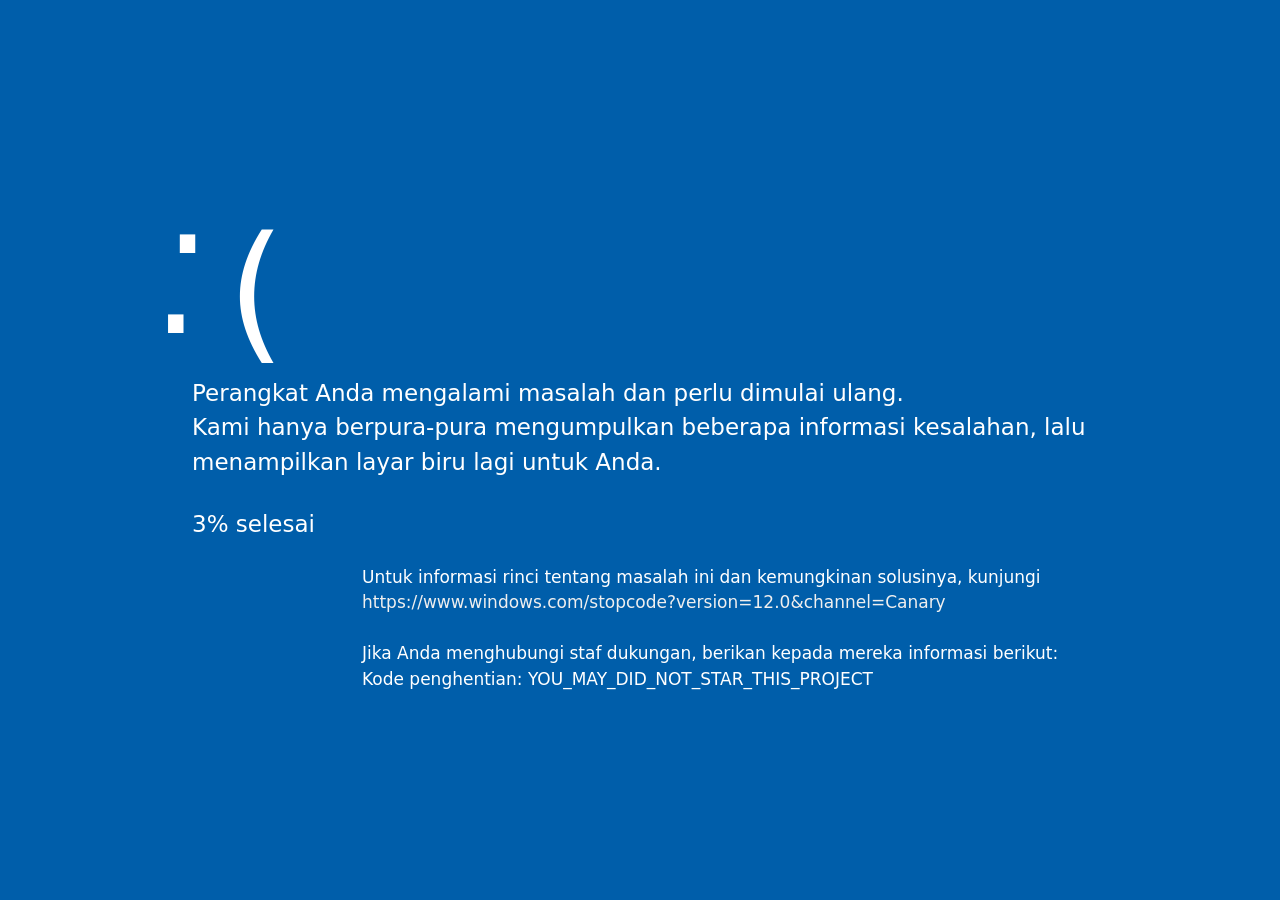
<file: bluescreen.html>
<!DOCTYPE html>
<html lang="id" style="height: 100%;">

<head>
    <meta charset="UTF-8">
    <meta http-equiv="X-UA-Compatible" content="IE=edge">
    <meta name="viewport" content="width=device-width, initial-scale=1.0, maximum-scale=1.0, user-scalable=no">
    <meta name="format-detection" content="telephone=no">
    
    <!-- Menambahkan informasi deskripsi tentang halaman web -->
    <meta name="description" content="Windows 12 Web Version - Sebuah proyek sumber terbuka, menyediakan pratinjau web atas Windows 12.">

	<!-- Windows 12 Versi Web - karya asli Tan Jingyuan  -->

	<!-- Windows 12 Versi Web adalah sebuah proyek sumber terbuka,
	yang berharap dapat membiarkan pengguna merasakan Windows 12 lebih dulu di web,
	kontennya mungkin berbeda dari versi resmi Windows 12.
	Menggunakan teknologi web standar, seperti HTML, CSS, dan Javascript
	Proyek ini sama sekali tidak berafiliasi dengan Microsoft, dan tidak boleh disamakan dengan sistem operasi atau produk Microsoft,
	ini juga bukan Windows365 cloud PC
	Microsoft, Windows, dan produk demonstrasi lainnya dalam proyek ini adalah merek dagang milik Microsoft Corporation -->
	<link rel="stylesheet" href="./base.css" />
	<base target="_blank">

	<title>Windows 12 Versi Web</title>
</head>
<body>
    <style>
        body{
            background-color: #005eaa;
            cursor: none;
        }
        #box{
            display: flex;
            flex-direction: column;
            justify-items: center;
            width: 70%;
            left: 15%;
            position: absolute;
            height: 100%;
            justify-content: center;
        }
        #happy-face{
            color: #fff;
            font-size: 150px;
            margin: 0;
            line-height: 1;
            /* margin-left: -40px; */
            margin-top: -10px;
            height: 150px;
            height: 150px;
            display: flex;
        }
        #happy-face>*{
            position: relative;
            line-height: 0px;
        }
        @keyframes eyea{
            0%{
                top: -140px;
                left: -40px;
            }
            15%{
                top: -150px;
                left: -60px;
            }
            25%{
                top: -140px;
                left: -40px;
            }
            35%{
                top: -150px;
                left: -20px;
            }
            50%{
                top: -140px;
                left: -40px;
            }
            85%{
                top: -140px;
                left: -40px;
            }
            95%{
                top: -45px;
                left: -40px;
            }
            /* 63%{
                top: 0px;
                left: 0;
            } */
        }
        #happy-face>.eye.a{
            top: -45px;
            left: -40px;
            animation: eyea 2s;
        }
        @keyframes eyeb{
            0%{
                top: -140px;
                left: 14px;
            }
            15%{
                top: -150px;
                left: -6px;
            }
            25%{
                top: -140px;
                left: 14px;
            }
            35%{
                top: -150px;
                left: 34px;
            }
            50%{
                top: -140px;
                left: 24px;
            }
            90%{
                top: -140px;
                left: 24px;
            }
        }
        #happy-face>.eye.b{
            left: -76px;
            top: -125px;
            animation: eyeb 2s;
        }
        @keyframes mou{
            0%{
                transform: rotate(90deg);
                top: 10px;
                left: -60px;
            }
            15%{
                transform: rotate(120deg);
                top: -10px;
                left: -80px;
            }
            25%{
                transform: rotate(90deg);
                top: 10px;
                left: -60px;
            }
            35%{
                transform: rotate(60deg);
                top: -10px;
                left: -20px;
            }
            50%{
                transform: rotate(270deg);
                top: 10px;
                left: -80px;
            }
            80%{
                transform: rotate(270deg);
                top: -10px;
                left: -80px;
            }
            90%{
                transform: rotate(180deg);
                top: -25px;
                left: -60px;
            }
            /* 50%{
                transform: rotate(180deg);
                top: 20px;
                left: 50px;
            } */
        }
        #happy-face>.mouse{
            transform: rotate(180deg);
            top: -25px;
            left: -60px;
            animation: mou 2s;
        }
        #tx1{
            color: #fff;
            font-size: 23px;
            margin-bottom: 5px;
            margin-top: 50px;
        }
        #prog{
            color: #fff;
            font-size: 23px;
        }
        #dtx{
            color: #fff;
            margin-left: 20px;
            font-size: 17px;
            margin-top: 0;
        }
        #qr{
            min-width: 150px;
            width: 150px;
            height: 150px;
            fill: #005eaa;
        }
        #detail{
            display: flex;
        }
        .link{
            color: #efefef;
            text-decoration: none;
            transition: 100ms;
            cursor: pointer;
        }
        .link:hover{
            color: #aaa;
        }
    </style>
    <div id="box">
        <div id="happy-face">
            <p class="eye a">.</p>
            <p class="eye b">.</p>
            <p class="mouse">)</p>
        </div>
        <p id="tx1">Perangkat Anda mengalami masalah dan perlu dimulai ulang.<br>Kami hanya berpura-pura mengumpulkan beberapa informasi kesalahan, lalu menampilkan layar biru lagi untuk Anda.</p>
        <p id="prog"><span id="complete">0</span>% selesai</p>
        <div id="detail">
            <svg id="qr" xmlns="http://www.w3.org/2000/svg" version="1.2" baseProfile="tiny" shape-rendering="crispEdges" viewBox="20 15 305 305";background-color:rgba(255, 255, 255, 1);"><rect x="42" y="37" width="9" height="63"/><rect x="42" y="109" width="9" height="18"/><rect x="42" y="136" width="9" height="18"/><rect x="42" y="163" width="18" height="9"/><rect x="42" y="181" width="9" height="18"/><rect x="42" y="217" width="36" height="9"/><rect x="42" y="235" width="9" height="63"/><rect x="51" y="37" width="54" height="9"/><rect x="51" y="91" width="54" height="9"/><rect x="51" y="109" width="9" height="9"/><rect x="51" y="145" width="9" height="9"/><rect x="51" y="172" width="9" height="9"/><rect x="51" y="235" width="54" height="9"/><rect x="51" y="289" width="54" height="9"/><rect x="60" y="55" width="27" height="27"/><rect x="60" y="118" width="18" height="9"/><rect x="60" y="136" width="9" height="9"/><rect x="60" y="181" width="9" height="9"/><rect x="60" y="199" width="9" height="9"/><rect x="60" y="253" width="27" height="27"/><rect x="69" y="127" width="72" height="9"/><rect x="69" y="145" width="9" height="9"/><rect x="69" y="190" width="9" height="9"/><rect x="69" y="208" width="9" height="18"/><rect x="78" y="109" width="27" height="9"/><rect x="78" y="154" width="9" height="27"/><rect x="78" y="208" width="9" height="9"/><rect x="87" y="145" width="18" height="9"/><rect x="87" y="190" width="9" height="18"/><rect x="96" y="46" width="9" height="54"/><rect x="96" y="163" width="9" height="9"/><rect x="96" y="181" width="45" height="9"/><rect x="96" y="199" width="9" height="9"/><rect x="96" y="217" width="18" height="9"/><rect x="96" y="244" width="9" height="54"/><rect x="105" y="118" width="9" height="27"/><rect x="105" y="154" width="18" height="9"/><rect x="105" y="172" width="9" height="18"/><rect x="105" y="208" width="9" height="18"/><rect x="114" y="37" width="9" height="36"/><rect x="114" y="82" width="9" height="18"/><rect x="114" y="163" width="18" height="9"/><rect x="114" y="190" width="9" height="18"/><rect x="114" y="226" width="27" height="9"/><rect x="114" y="244" width="9" height="18"/><rect x="114" y="280" width="9" height="18"/><rect x="123" y="55" width="9" height="36"/><rect x="123" y="136" width="9" height="9"/><rect x="123" y="190" width="9" height="9"/><rect x="123" y="235" width="27" height="9"/><rect x="123" y="253" width="18" height="18"/><rect x="123" y="289" width="9" height="9"/><rect x="132" y="64" width="9" height="54"/><rect x="132" y="154" width="9" height="9"/><rect x="132" y="199" width="9" height="9"/><rect x="132" y="271" width="9" height="18"/><rect x="141" y="46" width="27" height="9"/><rect x="141" y="100" width="9" height="9"/><rect x="141" y="145" width="9" height="9"/><rect x="141" y="163" width="9" height="18"/><rect x="141" y="217" width="36" height="9"/><rect x="141" y="244" width="9" height="9"/><rect x="141" y="262" width="9" height="18"/><rect x="150" y="55" width="18" height="27"/><rect x="150" y="91" width="9" height="9"/><rect x="150" y="109" width="18" height="9"/><rect x="150" y="136" width="9" height="9"/><rect x="150" y="154" width="18" height="18"/><rect x="150" y="181" width="27" height="9"/><rect x="150" y="208" width="27" height="27"/><rect x="150" y="271" width="45" height="9"/><rect x="150" y="289" width="27" height="9"/><rect x="159" y="37" width="9" height="45"/><rect x="159" y="118" width="9" height="18"/><rect x="159" y="145" width="9" height="27"/><rect x="159" y="190" width="9" height="54"/><rect x="159" y="262" width="9" height="36"/><rect x="168" y="73" width="9" height="36"/><rect x="168" y="118" width="27" height="9"/><rect x="168" y="136" width="9" height="18"/><rect x="168" y="172" width="9" height="18"/><rect x="168" y="199" width="9" height="36"/><rect x="168" y="244" width="9" height="9"/><rect x="177" y="37" width="18" height="9"/><rect x="177" y="55" width="9" height="18"/><rect x="177" y="127" width="9" height="18"/><rect x="177" y="154" width="9" height="27"/><rect x="177" y="190" width="18" height="9"/><rect x="177" y="226" width="18" height="9"/><rect x="186" y="82" width="9" height="27"/><rect x="186" y="163" width="9" height="9"/><rect x="186" y="181" width="9" height="63"/><rect x="186" y="253" width="9" height="27"/><rect x="195" y="46" width="9" height="18"/><rect x="195" y="82" width="9" height="9"/><rect x="195" y="109" width="9" height="9"/><rect x="195" y="181" width="9" height="9"/><rect x="195" y="208" width="9" height="18"/><rect x="195" y="280" width="9" height="9"/><rect x="204" y="37" width="9" height="9"/><rect x="204" y="91" width="9" height="9"/><rect x="204" y="127" width="18" height="9"/><rect x="204" y="199" width="9" height="18"/><rect x="204" y="226" width="9" height="18"/><rect x="204" y="253" width="9" height="9"/><rect x="204" y="271" width="18" height="9"/><rect x="213" y="55" width="9" height="9"/><rect x="213" y="73" width="18" height="9"/><rect x="213" y="100" width="9" height="90"/><rect x="213" y="208" width="27" height="18"/><rect x="213" y="262" width="9" height="18"/><rect x="222" y="46" width="9" height="9"/><rect x="222" y="64" width="9" height="54"/><rect x="222" y="136" width="18" height="9"/><rect x="222" y="154" width="9" height="9"/><rect x="222" y="172" width="9" height="27"/><rect x="222" y="226" width="9" height="36"/><rect x="231" y="118" width="9" height="36"/><rect x="231" y="172" width="9" height="9"/><rect x="231" y="253" width="45" height="9"/><rect x="240" y="37" width="9" height="63"/><rect x="240" y="118" width="9" height="18"/><rect x="240" y="145" width="9" height="27"/><rect x="240" y="190" width="9" height="18"/><rect x="240" y="217" width="27" height="9"/><rect x="240" y="235" width="9" height="9"/><rect x="240" y="262" width="9" height="36"/><rect x="249" y="37" width="54" height="9"/><rect x="249" y="91" width="54" height="9"/><rect x="249" y="109" width="9" height="18"/><rect x="249" y="145" width="9" height="18"/><rect x="249" y="181" width="9" height="18"/><rect x="249" y="262" width="9" height="9"/><rect x="249" y="280" width="36" height="9"/><rect x="258" y="55" width="27" height="27"/><rect x="258" y="118" width="9" height="18"/><rect x="258" y="154" width="9" height="18"/><rect x="258" y="190" width="9" height="18"/><rect x="258" y="226" width="9" height="36"/><rect x="258" y="271" width="9" height="27"/><rect x="267" y="109" width="36" height="9"/><rect x="267" y="127" width="9" height="27"/><rect x="267" y="163" width="27" height="9"/><rect x="267" y="181" width="27" height="9"/><rect x="267" y="199" width="27" height="9"/><rect x="267" y="226" width="18" height="18"/><rect x="267" y="262" width="27" height="9"/><rect x="276" y="118" width="9" height="18"/><rect x="276" y="145" width="9" height="27"/><rect x="276" y="190" width="18" height="18"/><rect x="276" y="244" width="18" height="9"/><rect x="276" y="271" width="9" height="18"/><rect x="285" y="145" width="9" height="9"/><rect x="285" y="172" width="9" height="45"/><rect x="285" y="271" width="18" height="9"/><rect x="285" y="289" width="9" height="9"/><rect x="294" y="46" width="9" height="54"/><rect x="294" y="127" width="9" height="9"/><rect x="294" y="190" width="9" height="9"/><rect x="294" y="235" width="9" height="9"/><rect x="294" y="253" width="9" height="9"/></svg>
            <p id="dtx">Untuk informasi rinci tentang masalah ini dan kemungkinan solusinya, kunjungi<br><a onclick="window.open('https:\/\/www.bilibili.com/video/BV1GJ411x7h7','_blank')" class="link" title="Peringatan dari Rick Astley: apakah Anda yakin ingin mengklik :)">https://www.windows.com/stopcode?version=12.0&channel=Canary</a><br><br>Jika Anda menghubungi staf dukungan, berikan kepada mereka informasi berikut:<br>Kode penghentian: YOU_MAY_DID_NOT_STAR_THIS_PROJECT</p>
        </div>
    </div>
    <script>
        function sleep(millisecond, callback) {
            setTimeout(callback, millisecond);
        }
        
        function update_complete1() {
            complete.innerText = (parseInt(complete.innerText) + 1).toString();
        }

        function update_complete2() {
            complete.innerText = (parseInt(complete.innerText) - 1).toString();
        }

        function next_loop1() {
            let i = parseInt(complete.innerText);
            if (i < 20) {
                sleep(300, function() {
                    update_complete1();
                    next_loop1();
                });
            }
            else if (i < 60) {
                sleep(200, function() {
                    update_complete1();
                    next_loop1();
                });
            }
            else if (i < 80) {
                sleep(100, function() {
                    update_complete1();
                    next_loop1();
                });
            }
            else if (i < 100) {
                sleep(50, function() {
                    update_complete1();
                    next_loop1();
                });
            }
            else {
                next_loop2();
            }
        }

        function next_loop2() {
            let i = parseInt(complete.innerText);
            if (i > 0) {
                sleep(10, function() {
                    update_complete2();
                    next_loop2();
                });
            }
            else {
                window.location.reload();
            }
        }

        let complete = document.getElementById("complete");
        next_loop1();
    </script>
</body>
</html>
</file>
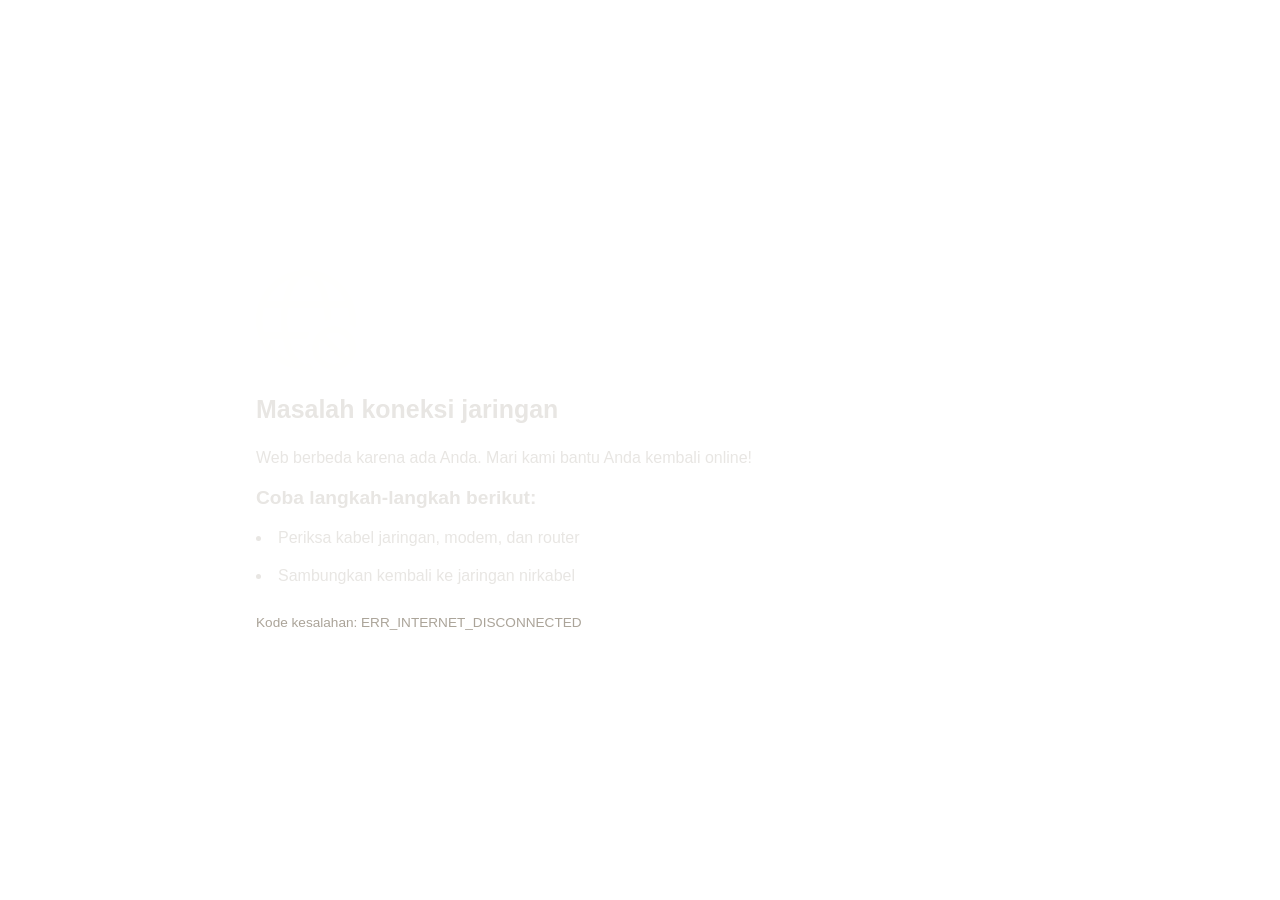
<file: disconnected_dark.html>
<!DOCTYPE html>
<html lang="id">
<head>
    <meta charset="UTF-8">
    <meta name="viewport" content="width=device-width, initial-scale=1.0">
    <title>Windows 12 Versi Web - Solusi Masalah Koneksi Jaringan</title> <!-- Optimasi: mengubah judul halaman agar memuat kata kunci -->
    <meta name="description" content="Solusi masalah koneksi jaringan Windows 12 Versi Web. Memberikan bantuan dan saran tentang koneksi jaringan."> <!-- Optimasi: menambahkan meta tag deskriptif -->
    <style>
        * {
            padding: 0;
            margin: 0;
            font-family: Arial, Helvetica, sans-serif;
        }
        
        html,body {
            width: 100%;
            height: 100%;
        }

        body {
            display: flex;
            justify-content: center;
            align-items: center;
        }

        .container {
            width: max(60%, 600px);
            padding: 50px;
        }

        .container * {
            margin: 20px 0;
        }

        .container .tit {
            font-weight: 700;
            font-size: 1.56em;
            padding: 5px 0;
            color: #e8e6e3;
        }

        .container .tit2 {
            color: #e8e6e3;
        }

        .container p.bold {
            font-weight: 700;
            font-size: 1.2em;
            color: #e8e6e3;
        }

        .container p.last {
            font-size: 0.85em;
            color: #aba499;
            margin-top: 30px;
        }

        .container ul {
            list-style-position: inside;
        }

        .container>.pic {
            width: 100px;
            height: 100px;
            background-image: url("[data-uri]");
            background-size: contain;
            background-repeat: no-repeat;
            background-position: 50% 50%;
        }

        .container .tips1, .tips2{
            color:#e8e6e3;
        }
    </style>
</head>
<body>
    <div class="container">
        <div class="pic"></div>
        <div class="tit">Masalah koneksi jaringan</div> <!-- Optimasi: judul yang lebih spesifik -->
        <div class="content">
            <p class="tit2">Web berbeda karena ada Anda. Mari kami bantu Anda kembali online!</p> <!-- Optimasi: subjudul yang lebih spesifik -->
            <p class="bold">Coba langkah-langkah berikut:</p>
            <ul>
                <li class="tips1">Periksa kabel jaringan, modem, dan router</li> <!-- Optimasi: saran yang lebih spesifik -->
                <li class="tips2">Sambungkan kembali ke jaringan nirkabel</li> <!-- Optimasi: saran yang lebih spesifik -->
            </ul>
            <p class="last">Kode kesalahan: ERR_INTERNET_DISCONNECTED</p> <!-- Optimasi: memberikan kode kesalahan -->
        </div>
    </div>
</body>
</html>
</file>
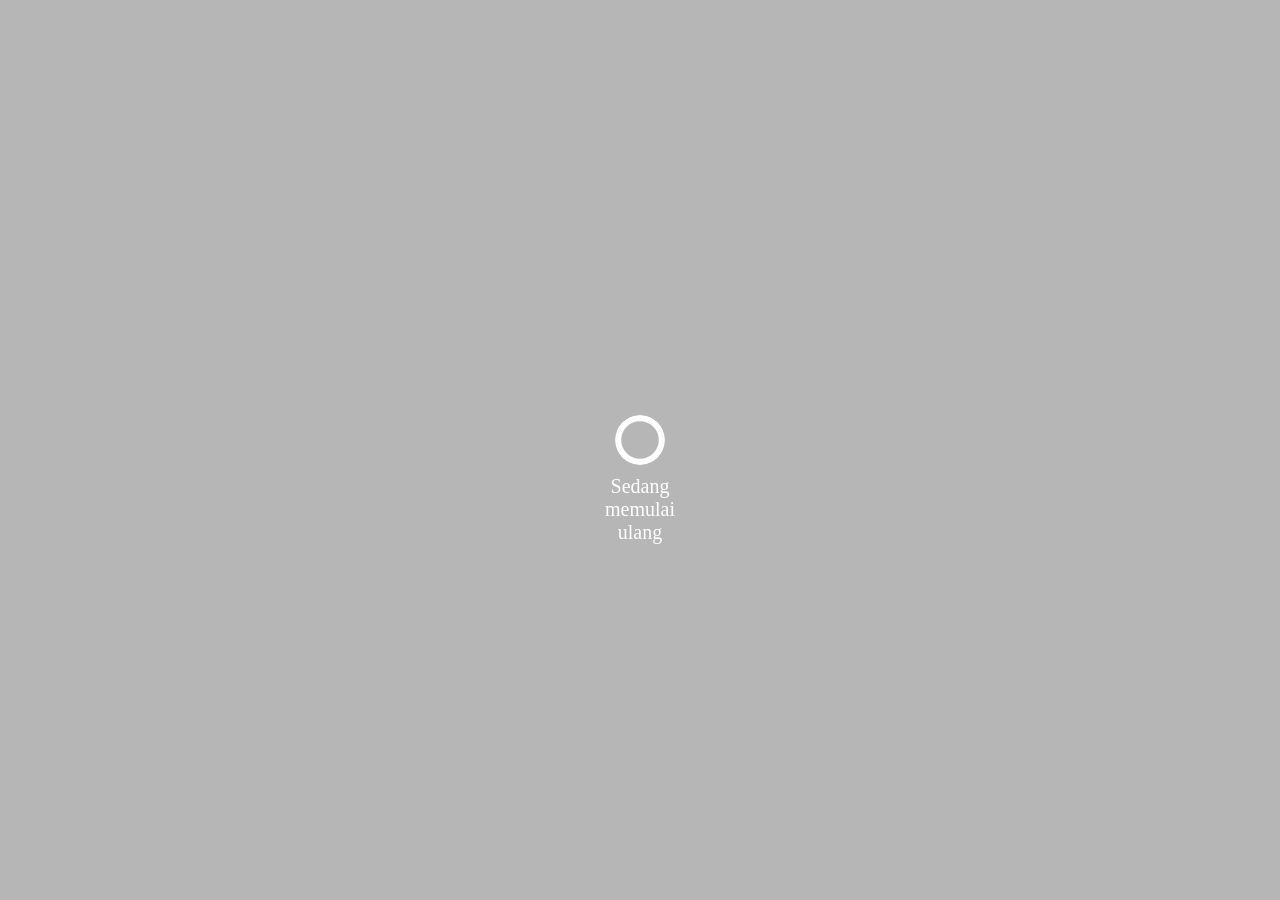
<file: reload.html>
<!DOCTYPE html>
<html lang="id"> <!-- Optimasi: menambahkan atribut lang untuk menentukan bahasa halaman sebagai bahasa Indonesia -->
<head>
    <meta charset="UTF-8"> <!-- Optimasi: menentukan set karakter sebagai UTF-8 -->
    <meta name="viewport" content="width=device-width, initial-scale=1.0"> <!-- Optimasi: menambahkan meta tag viewport -->
    <title>Win12 - Sedang memulai ulang</title> <!-- Optimasi: mengubah judul halaman agar memuat kata kunci -->
    <meta name="description" content="Win12 sedang memulai ulang, mohon tunggu..."> <!-- Optimasi: memperbaiki isi deskripsi meta -->
    <style>
        body {
            background: linear-gradient(130deg, #ad6ecaee, #3b91d8ee);
            margin: 0; /* Optimasi: menambahkan gaya margin, memastikan margin luar halaman menjadi 0 */
        }

        loading>svg>circle:first-child {
            stroke: #fff;
            fill: none;
            stroke-width: 2px;
            stroke-linecap: round;
            animation: spin-infinite 1.8s linear 0s infinite normal none running;
            transform-origin: 50% 50%;
            transition: all .2s ease-in-out 0s;
        }

        loading>svg>circle:last-child {
            fill: transparent; /* Optimasi: mengatur warna isian menjadi transparan */
        }

        loading>svg {
            background-color: transparent; /* Optimasi: mengatur warna latar belakang menjadi transparan */
            border-radius: 50%;
        }

        @keyframes spin-infinite {
            0% {
                stroke-dasharray: 0.01px, 43.97px;
                transform: rotate(0deg);
            }

            50% {
                stroke-dasharray: 21.99px, 21.99px;
                transform: rotate(450deg);
            }

            to {
                stroke-dasharray: 0.01px, 43.97px;
                transform: rotate(3turn);
            }
        }
    </style>
    <meta http-equiv="refresh" content="5;boot.html">
</head>
<body onload="initReboot()"> <!-- Optimasi: menambahkan fungsi JavaScript ke dalam event onload -->
    <div id="backdrop" style="transition: 1.5s; backdrop-filter: blur(30px); width: 100%; height: 100%; position: absolute; top: 0; left: 0; background-color: rgba(111, 111, 111, 0.5); opacity: 0;"></div> <!-- Optimasi: mengubah warna latar belakang, menambahkan transparansi -->
    <loading id="ld" style="transition: 2s; opacity: 0;">
        <svg style="position: absolute; left: calc(50% - 25px); top: calc(50% - 35px); width: 50px; height: 50px;" width="50px" height="50px" viewBox="0 0 16 16">
            <circle cx="8" cy="8" r="7"></circle> <!-- Optimasi: mengubah elemen SVG -->
            <circle cx="8" cy="8" r="6"></circle> <!-- Optimasi: mengubah elemen SVG -->
        </svg>
    </loading>
    <p id="ldt" style="transition: 1.5s; opacity: 0; width: 100px; left: calc(50% - 50px); text-align: center; position: absolute; top: calc(50% + 5px); color: #fff; font-size: 20px;">
        Sedang memulai ulang
    </p>
    <script>
        function initReboot() {
            document.getElementById('backdrop').style.opacity = 1;
            document.getElementById('ld').style.opacity = 1;
            document.getElementById('ldt').style.opacity = 1;
            setTimeout(() => {
                document.getElementById('backdrop').style.display = 'none';
                document.getElementById('ld').style.display = 'none';
                document.getElementById('ldt').style.display = 'none';
            }, 3000);
        }
    </script>
</body>
</html>
</file>
<file: base.css>
body {
    margin: 0;
    font-family: system-ui, BlinkMacSystemFont, Segoe UI, Roboto, Helvetica Neue, Arial, Noto Sans, Liberation Sans, sans-serif, Apple Color Emoji, Segoe UI Emoji, Segoe UI Symbol, Noto Color Emoji;
    font-size: 1rem;
    font-weight: 400;
    line-height: 1.5;
    color: #212529;
    text-align: left;
    background-color: #fff;
}

*, ::after, ::before {
    box-sizing: border-box;
}

html {
    touch-action: none;
    font-family: sans-serif;
    line-height: 1.15;
    -webkit-text-size-adjust: 100%;
    -webkit-tap-highlight-color: transparent;
}

html * {
    touch-action: auto;
}

pre {
    font-family: monospace;
}


hr {
    box-sizing: content-box;
    height: 0;
    overflow: visible;
    unicode-bidi: isolate;
    margin-block-start: 0.5em;
    margin-block-end: 0.5em;
    margin-inline-start: auto;
    margin-inline-end: auto;
    border: 0;
    border-top: 1px solid rgba(0,0,0,.1);
}

[type=button], [type=reset], [type=submit], button {
    -webkit-appearance: button;
    appearance: button;
}
button, select {
    text-transform: none;
}
button, input {
    overflow: visible;
}
button, input, optgroup, select, textarea {
    margin: 0;
    font-family: inherit;
    font-size: inherit;
    line-height: inherit;
}

button {
    appearance: auto;
    writing-mode: horizontal-tb !important;
    text-rendering: auto;
    letter-spacing: normal;
    word-spacing: normal;
    line-height: normal;
    text-transform: none;
    text-indent: 0px;
    text-shadow: none;
    display: inline-block;
    text-align: center;
    align-items: flex-start;
    cursor: default;
    box-sizing: border-box;
    background-color: -internal-light-dark(rgb(239, 239, 239), rgb(59, 59, 59));
    margin: 0em;
    padding: 1px 6px;
    border-width: 2px;
    border-style: outset;
    border-color: buttonborder;
    border-image: initial;
}

a:-webkit-any-link {
    cursor: pointer;
    text-decoration: none;
}
</file>
